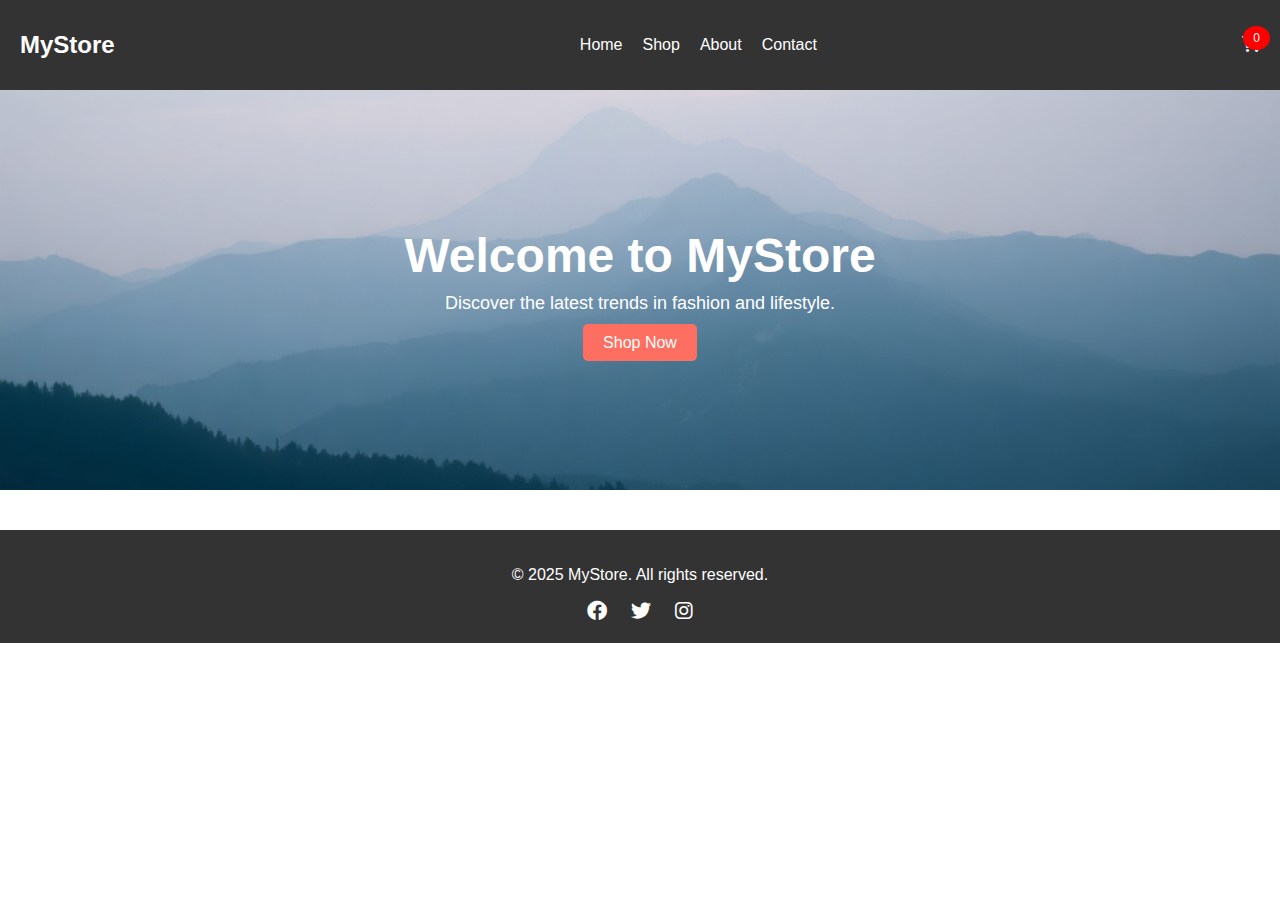
<file: Index.html>
<!DOCTYPE html>
<html lang="en">
<head>
  <meta charset="UTF-8">
  <meta name="viewport" content="width=device-width, initial-scale=1.0">
  <title>MyStore - Home</title>
  <link rel="stylesheet" href="styles.css">
  <link rel="stylesheet" href="https://cdnjs.cloudflare.com/ajax/libs/font-awesome/6.0.0/css/all.min.css">
</head>
<body>
  <header>
    <div class="logo">MyStore</div>
    <nav>
      <ul>
        <li><a href="index.html">Home</a></li>
        <li><a href="shop.html">Shop</a></li>
        <li><a href="about.html">About</a></li>
        <li><a href="contact.html">Contact</a></li>
      </ul>
    </nav>
    <div class="cart">
      <i class="fas fa-shopping-cart"></i>
      <span class="cart-count">0</span>
    </div>
  </header>

  <section class="hero">
    <div class="hero-content">
      <h1>Welcome to MyStore</h1>
      <p>Discover the latest trends in fashion and lifestyle.</p>
      <a href="shop.html" class="btn">Shop Now</a>
    </div>
  </section>

  <footer>
    <p>&copy; 2025 MyStore. All rights reserved.</p>
    <div class="social-icons">
      <a href="#"><i class="fab fa-facebook"></i></a>
      <a href="#"><i class="fab fa-twitter"></i></a>
      <a href="https://www.instagram.com/naheel_akhtar?igsh=Y29hbGE3OWo2em9q"><i class="fab fa-instagram"></i></a>
    </div>
  </footer>

  <script src="script.js"></script>
</body>
</html>
</file>
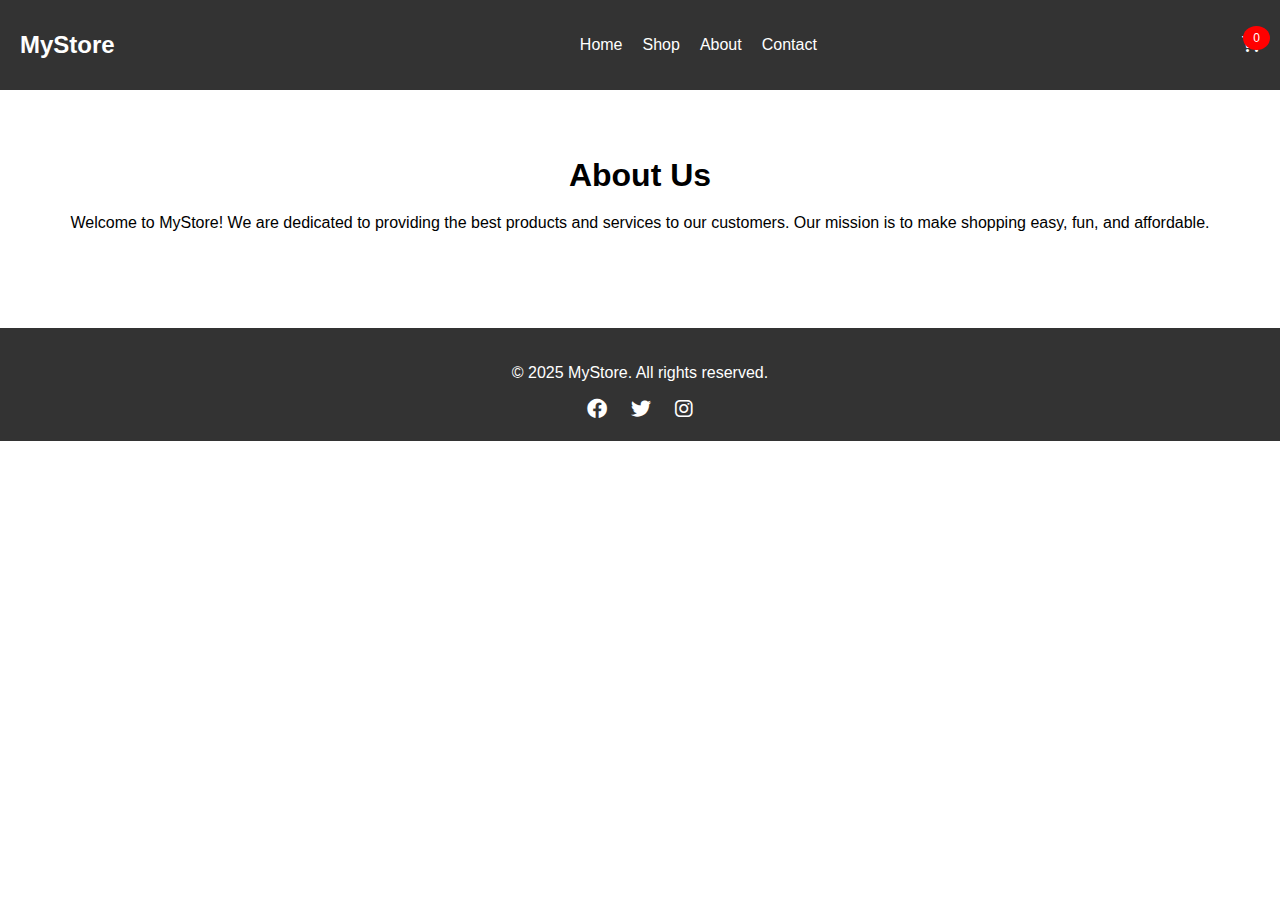
<file: about.html>
<!DOCTYPE html>
<html lang="en">
<head>
  <meta charset="UTF-8">
  <meta name="viewport" content="width=device-width, initial-scale=1.0">
  <title>MyStore - About</title>
  <link rel="stylesheet" href="styles.css">
  <link rel="stylesheet" href="https://cdnjs.cloudflare.com/ajax/libs/font-awesome/6.0.0/css/all.min.css">
</head>
<body>
  <header>
    <div class="logo">MyStore</div>
    <nav>
      <ul>
        <li><a href="Index.html">Home</a></li>
        <li><a href="shop.html">Shop</a></li>
        <li><a href="about.html">About</a></li>
        <li><a href="contact.html">Contact</a></li>
      </ul>
    </nav>
    <div class="cart">
      <i class="fas fa-shopping-cart"></i>
      <span class="cart-count">0</span>
    </div>
  </header>

  <section class="about">
    <h2>About Us</h2>
    <p>Welcome to MyStore! We are dedicated to providing the best products and services to our customers. Our mission is to make shopping easy, fun, and affordable.</p>
  </section>

  <footer>
    <p>&copy; 2025 MyStore. All rights reserved.</p>
    <div class="social-icons">
      <a href="#"><i class="fab fa-facebook"></i></a>
      <a href="#"><i class="fab fa-twitter"></i></a>
      <a href="https://www.instagram.com/naheel_akhtar?igsh=Y29hbGE3OWo2em9q"><i class="fab fa-instagram"></i></a>
    </div>
  </footer>

  <script src="script.js"></script>
</body>
</html>
</file>
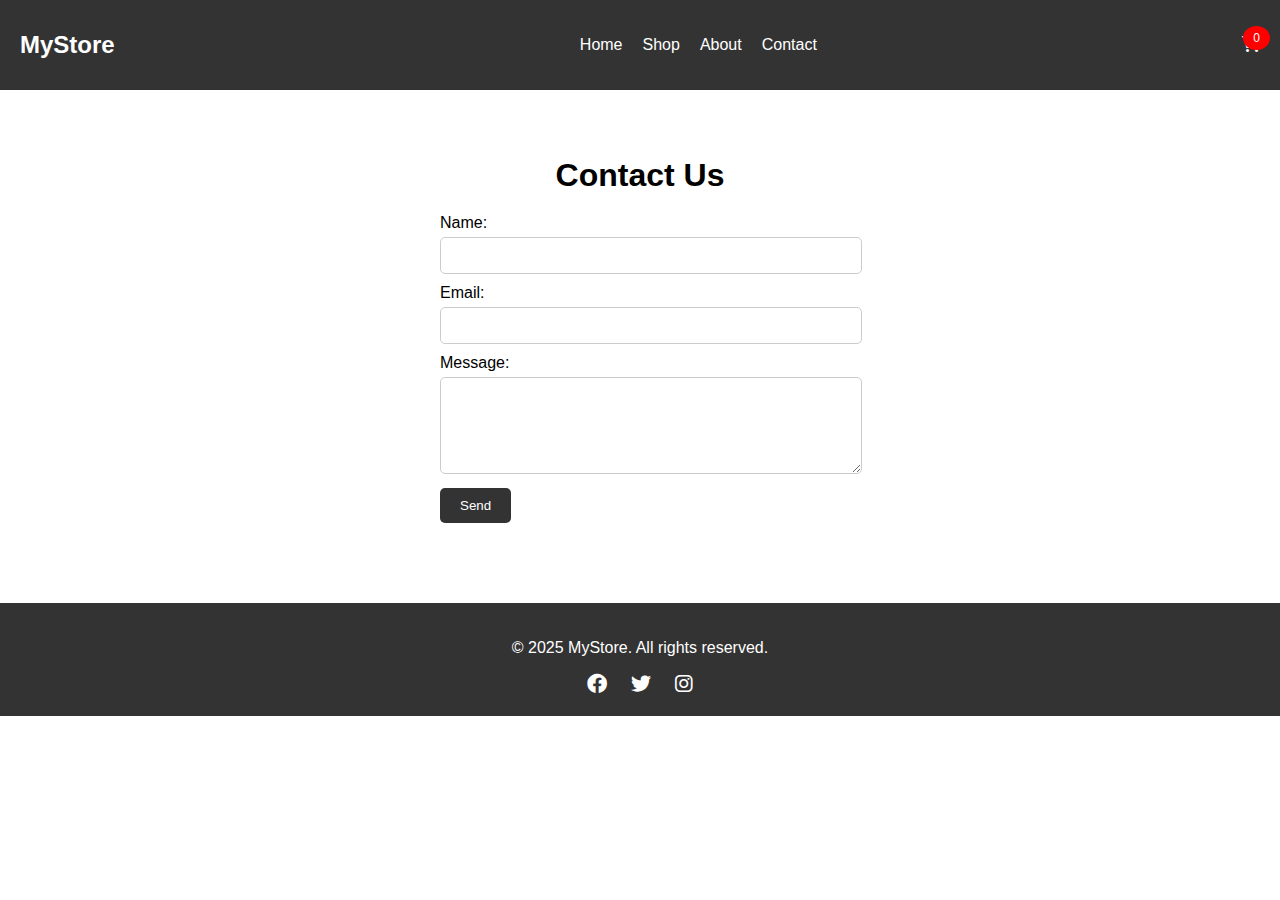
<file: contact.html>
<!DOCTYPE html>
<html lang="en">
<head>
  <meta charset="UTF-8">
  <meta name="viewport" content="width=device-width, initial-scale=1.0">
  <title>MyStore - Contact</title>
  <link rel="stylesheet" href="styles.css">
  <link rel="stylesheet" href="https://cdnjs.cloudflare.com/ajax/libs/font-awesome/6.0.0/css/all.min.css">
</head>
<body>
  <header>
    <div class="logo">MyStore</div>
    <nav>
      <ul>
        <li><a href="Index.html">Home</a></li>
        <li><a href="shop.html">Shop</a></li>
        <li><a href="about.html">About</a></li>
        <li><a href="contact.html">Contact</a></li>
      </ul>
    </nav>
    <div class="cart">
      <i class="fas fa-shopping-cart"></i>
      <span class="cart-count">0</span>
    </div>
  </header>

  <section class="contact">
    <h2>Contact Us</h2>
    <form>
      <label for="name">Name:</label>
      <input type="text" id="name" name="name" required>
      <label for="email">Email:</label>
      <input type="email" id="email" name="email" required>
      <label for="message">Message:</label>
      <textarea id="message" name="message" rows="5" required></textarea>
      <button type="submit">Send</button>
    </form>
  </section>

  <footer>
    <p>&copy; 2025 MyStore. All rights reserved.</p>
    <div class="social-icons">
      <a href="#"><i class="fab fa-facebook"></i></a>
      <a href="#"><i class="fab fa-twitter"></i></a>
      <a href="https://www.instagram.com/naheel_akhtar?igsh=Y29hbGE3OWo2em9q"><i class="fab fa-instagram"></i></a>
    </div>
  </footer>

  <script src="script.js"></script>
</body>
</html>
</file>
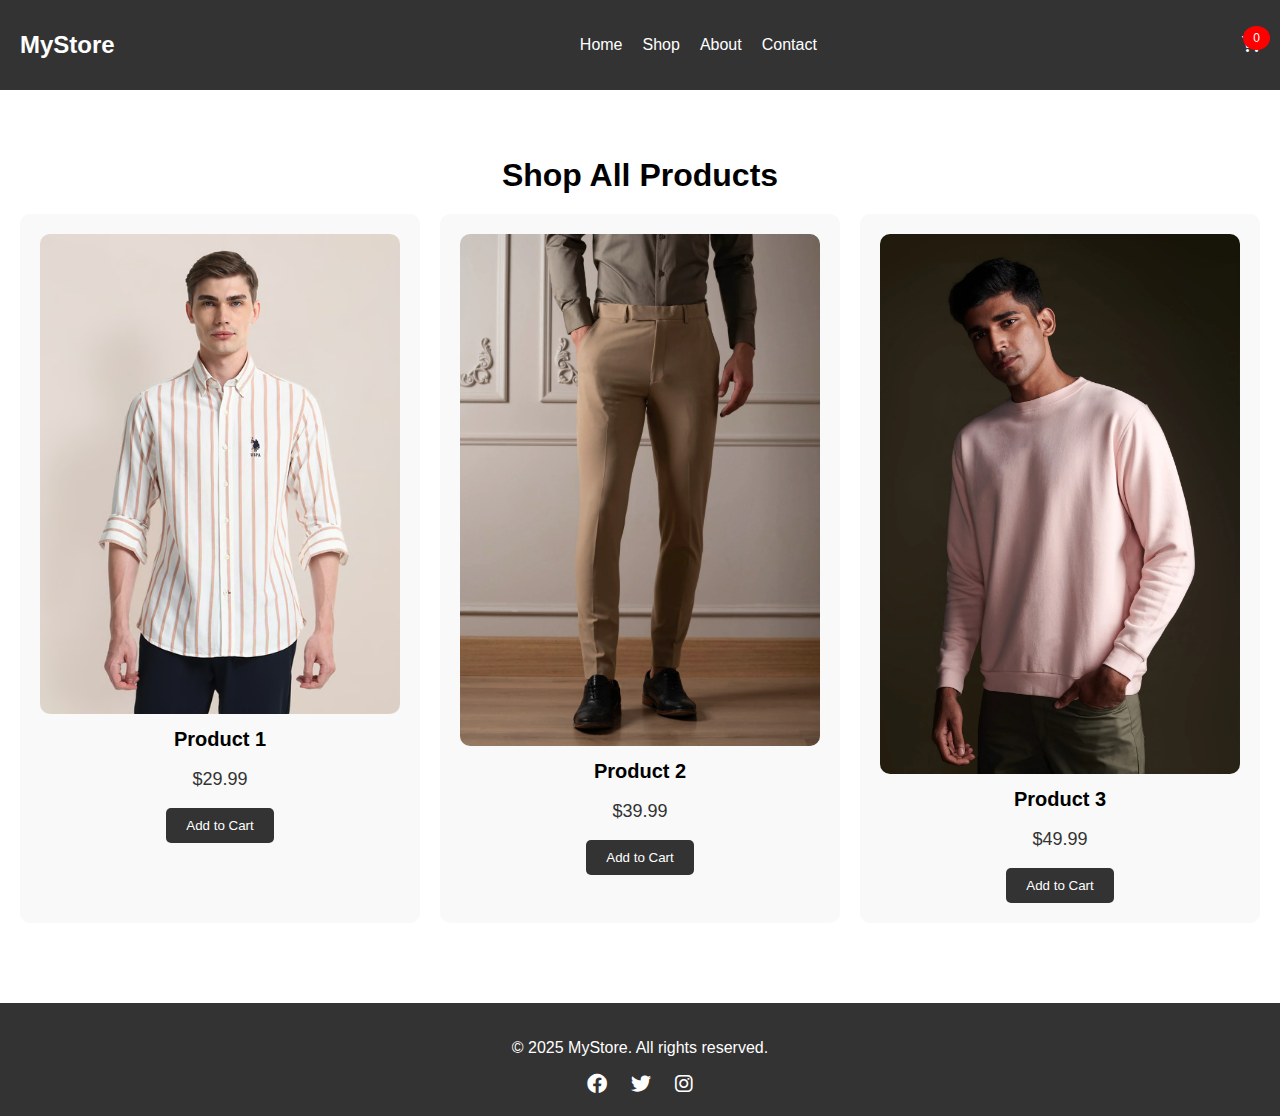
<file: shop.html>
<!DOCTYPE html>
<html lang="en">
<head>
  <meta charset="UTF-8">
  <meta name="viewport" content="width=device-width, initial-scale=1.0">
  <title>MyStore - Shop</title>
  <link rel="stylesheet" href="styles.css">
  <link rel="stylesheet" href="https://cdnjs.cloudflare.com/ajax/libs/font-awesome/6.0.0/css/all.min.css">
</head>
<body>
  <header>
    <div class="logo">MyStore</div>
    <nav>
      <ul>
        <li><a href="Index.html">Home</a></li>
        <li><a href="shop.html">Shop</a></li>
        <li><a href="about.html">About</a></li>
        <li><a href="contact.html">Contact</a></li>
      </ul>
    </nav>
    <div class="cart">
      <i class="fas fa-shopping-cart"></i>
      <span class="cart-count">0</span>
    </div>
  </header>

  <section class="featured-products">
    <h2>Shop All Products</h2>
    <div class="product-grid">
      <div class="product-card">
        <img src="shirt.avif" alt="Product 1">
        <h3>Product 1</h3>
        <p>$29.99</p>
        <button class="add-to-cart">Add to Cart</button>
      </div>
      <div class="product-card">
        <img src="trousers.webp" alt="Product 2">
        <h3>Product 2</h3>
        <p>$39.99</p>
        <button class="add-to-cart">Add to Cart</button>
      </div>
      <div class="product-card">
        <img src="sweatshirt.webp" alt="Product 3">
        <h3>Product 3</h3>
        <p>$49.99</p>
        <button class="add-to-cart">Add to Cart</button>
      </div>
    </div>
  </section>

  <footer>
    <p>&copy; 2025 MyStore. All rights reserved.</p>
    <div class="social-icons">
      <a href="#"><i class="fab fa-facebook"></i></a>
      <a href="#"><i class="fab fa-twitter"></i></a>
      <a href="https://www.instagram.com/naheel_akhtar?igsh=Y29hbGE3OWo2em9q"><i class="fab fa-instagram"></i></a>
    </div>
  </footer>

  <script src="script.js"></script>
</body>
</html>
</file>
<file: styles.css>
/* General Styles */
body {
  font-family: 'Arial', sans-serif;
  margin: 0;
  padding: 0;
  box-sizing: border-box;
}

header {
  display: flex;
  justify-content: space-between;
  align-items: center;
  padding: 20px;
  background-color: #333;
  color: #fff;
}

header .logo {
  font-size: 24px;
  font-weight: bold;
}

header nav ul {
  list-style: none;
  display: flex;
  gap: 20px;
}

header nav ul li a {
  color: #fff;
  text-decoration: none;
}

header .cart {
  position: relative;
  cursor: pointer;
}

header .cart .cart-count {
  position: absolute;
  top: -10px;
  right: -10px;
  background-color: red;
  color: #fff;
  border-radius: 50%;
  padding: 5px 10px;
  font-size: 12px;
}

.hero {
  background: url('assets/NAHYAAN.png') no-repeat center center/cover;
  height: 400px;
  display: flex;
  justify-content: center;
  align-items: center;
  color: #fff;
  text-align: center;
}

.hero-content h1 {
  font-size: 48px;
  margin: 0;
}

.hero-content p {
  font-size: 18px;
  margin: 10px 0 20px;
}

.btn {
  background-color: #ff6f61;
  color: #fff;
  padding: 10px 20px;
  text-decoration: none;
  border-radius: 5px;
}

.featured-products, .about, .contact {
  padding: 40px 20px;
  text-align: center;
}

.featured-products h2, .about h2, .contact h2 {
  font-size: 32px;
  margin-bottom: 20px;
}

.product-grid {
  display: grid;
  grid-template-columns: repeat(auto-fit, minmax(200px, 1fr));
  gap: 20px;
}

.product-card {
  background-color: #f9f9f9;
  padding: 20px;
  border-radius: 10px;
  text-align: center;
}

.product-card img {
  max-width: 100%;
  border-radius: 10px;
}

.product-card h3 {
  font-size: 20px;
  margin: 10px 0;
}

.product-card p {
  font-size: 18px;
  color: #333;
}

.product-card .add-to-cart {
  background-color: #333;
  color: #fff;
  border: none;
  padding: 10px 20px;
  border-radius: 5px;
  cursor: pointer;
}

.contact form {
  max-width: 400px;
  margin: 0 auto;
  text-align: left;
}

.contact label {
  display: block;
  margin-bottom: 5px;
}

.contact input, .contact textarea {
  width: 100%;
  padding: 10px;
  margin-bottom: 10px;
  border: 1px solid #ccc;
  border-radius: 5px;
}

.contact button {
  background-color: #333;
  color: #fff;
  border: none;
  padding: 10px 20px;
  border-radius: 5px;
  cursor: pointer;
}

footer {
  background-color: #333;
  color: #fff;
  text-align: center;
  padding: 20px;
  margin-top: 40px;
}

footer .social-icons {
  margin-top: 10px;
}

footer .social-icons a {
  color: #fff;
  margin: 0 10px;
  font-size: 20px;
}
</file>
